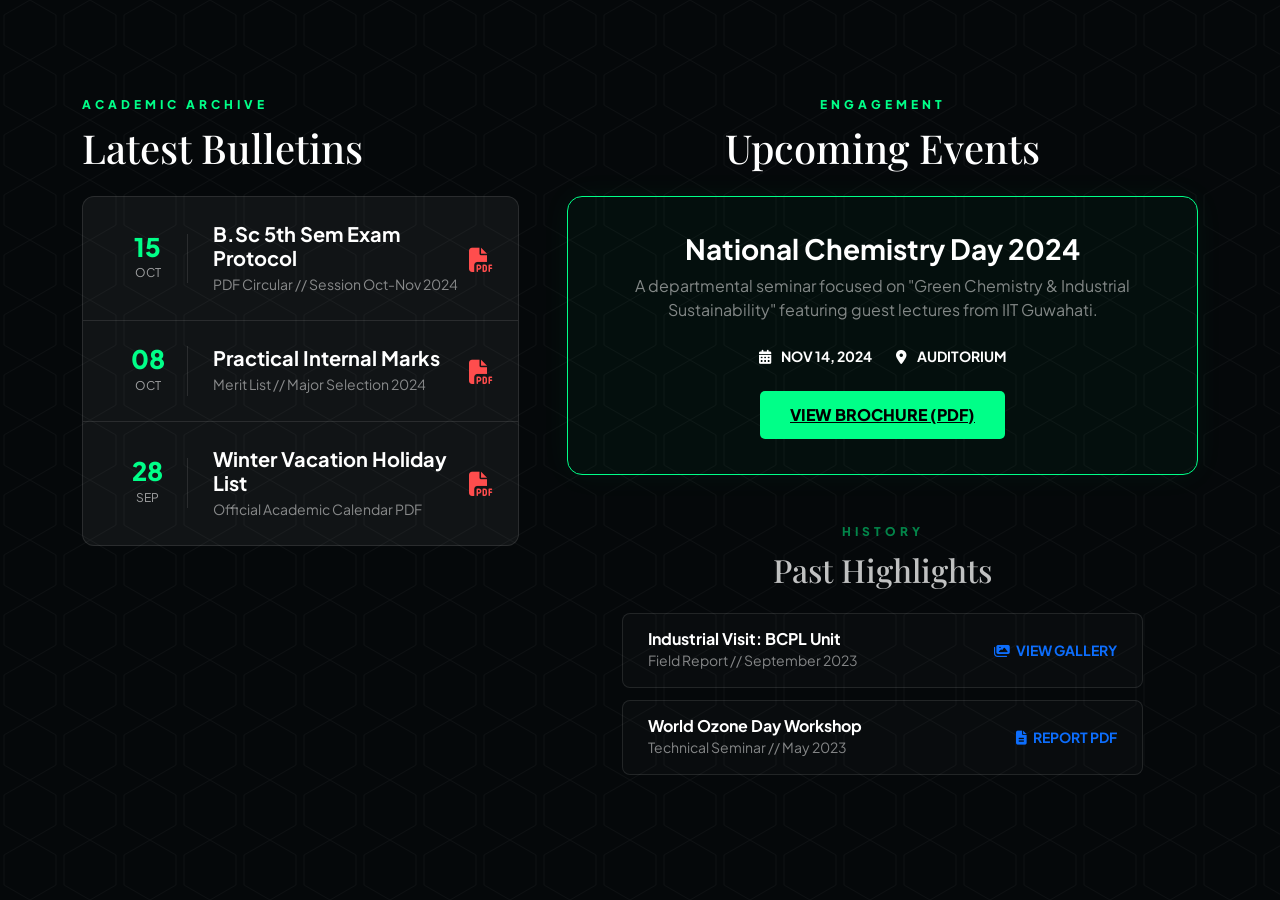
<file: index.html>
<!DOCTYPE html>
<html lang="en">
<head>
    <meta charset="UTF-8">
    <meta name="viewport" content="width=device-width, initial-scale=1.0">
    <title>Notices & Events | Dept. of Chemistry</title>
    
    <!-- Frameworks -->
    <link href="https://cdn.jsdelivr.net/npm/bootstrap@5.3.0/dist/css/bootstrap.min.css" rel="stylesheet">
    <link href="https://fonts.googleapis.com/css2?family=Plus+Jakarta+Sans:wght@300;400;600;800&family=Playfair+Display:wght@700&display=swap" rel="stylesheet">
    <link rel="stylesheet" href="https://cdnjs.cloudflare.com/ajax/libs/font-awesome/6.4.0/css/all.min.css">
    <link href="https://unpkg.com/aos@2.3.1/dist/aos.css" rel="stylesheet">

    <style>
        :root {
            --bg-dark: #05080a;
            --emerald: #00ff88;
            --glass: rgba(255, 255, 255, 0.05);
            --border: rgba(255, 255, 255, 0.1);
            --text-silver: #a0aec0;
        }

        /* 1. FIXED SVG BACKGROUND */
        body {
            font-family: 'Plus Jakarta Sans', sans-serif;
            background-color: var(--bg-dark);
            color: #ffffff;
            margin: 0;
            overflow-x: hidden;
            background-image: url("data:image/svg+xml,%3Csvg width='60' height='60' viewBox='0 0 60 60' xmlns='http://www.w3.org/2000/svg'%3E%3Cpath d='M30 0l25.98 15v30L30 60 4.02 45V15z' fill-rule='evenodd' stroke='%23ffffff' stroke-width='0.5' fill='none' opacity='0.07'/%3E%3C/svg%3E");
            background-attachment: fixed;
        }

        h1, h2, h3, .serif { font-family: 'Playfair Display', serif; }

        /* 2. MOBILE CENTERING UTILITIES */
        .adaptive-text { text-align: center !important; }
        @media (min-width: 992px) { .adaptive-text { text-align: left !important; } }

        .section-tag {
            color: var(--emerald);
            letter-spacing: 4px;
            font-weight: 800;
            text-transform: uppercase;
            font-size: 0.75rem;
            display: block;
            margin-bottom: 10px;
        }

        /* 3. BULLETINS (LEDGER STYLE) */
        .ledger-container {
            background: var(--glass);
            border: 1px solid var(--border);
            border-radius: 12px;
            overflow: hidden;
        }

        .ledger-item {
            display: flex;
            align-items: center;
            padding: 25px;
            border-bottom: 1px solid var(--border);
            transition: 0.3s;
        }
        .ledger-item:last-child { border-bottom: none; }
        .ledger-item:hover { background: rgba(0, 255, 136, 0.05); }

        .date-badge {
            min-width: 80px;
            text-align: center;
            border-right: 1px solid var(--border);
            margin-right: 25px;
        }
        .date-badge .day { font-size: 1.6rem; font-weight: 800; color: var(--emerald); display: block; line-height: 1; }
        .date-badge .month { font-size: 0.75rem; text-transform: uppercase; opacity: 0.6; }

        .pdf-btn {
            color: #ff4d4d;
            font-size: 1.5rem;
            transition: 0.3s;
            text-decoration: none;
        }
        .pdf-btn:hover { transform: scale(1.2); color: #ff0000; }

        /* 4. EVENTS DESIGN */
        .event-card-upcoming {
            background: rgba(0, 255, 136, 0.03);
            border: 1px solid var(--emerald);
            border-radius: 15px;
            padding: 35px;
            box-shadow: 0 0 30px rgba(0, 255, 136, 0.05);
        }

        .event-past-item {
            background: rgba(255, 255, 255, 0.02);
            border: 1px solid var(--border);
            border-radius: 8px;
            padding: 15px 25px;
            margin-bottom: 12px;
            display: flex;
            justify-content: space-between;
            align-items: center;
            transition: 0.3s;
        }
        .event-past-item:hover { border-color: var(--emerald); }

        /* 5. MOBILE OVERRIDES (CRITICAL FIX) */
        @media (max-width: 991px) {
            .ledger-item { 
                flex-direction: column; 
                text-align: center; 
                padding: 30px 20px;
            }
            .date-badge { 
                border-right: none; 
                border-bottom: 1px solid var(--border); 
                margin-right: 0; 
                margin-bottom: 15px; 
                padding-bottom: 10px; 
                width: 100%; 
            }
            .event-past-item { 
                flex-direction: column; 
                text-align: center; 
                gap: 10px;
            }
            .btn-mobile-wide { width: 100%; }
        }

        .btn-emerald {
            background: var(--emerald);
            color: #000;
            font-weight: 800;
            padding: 12px 30px;
            border-radius: 5px;
            text-transform: uppercase;
            border: none;
            display: inline-block;
        }
    </style>
</head>
<body>

    <!-- UPDATES SECTION -->
    <section id="updates" class="py-5">
        <div class="container py-lg-5">
            <div class="row g-5">
                
                <!-- 1. NOTICES / BULLETINS (LEFT) -->
                <div class="col-lg-5" data-aos="fade-right">
                    <span class="section-tag adaptive-text">Academic Archive</span>
                    <h2 class="serif h1 mb-4 adaptive-text">Latest Bulletins</h2>
                    
                    <div class="ledger-container">
                        <!-- Notice Item -->
                        <div class="ledger-item">
                            <div class="date-badge">
                                <span class="day">15</span>
                                <span class="month">Oct</span>
                            </div>
                            <div class="flex-grow-1">
                                <h5 class="mb-1 fw-bold">B.Sc 5th Sem Exam Protocol</h5>
                                <p class="small text-white-50 mb-0">PDF Circular // Session Oct-Nov 2024</p>
                            </div>
                            <a href="#" class="pdf-btn mt-3 mt-lg-0"><i class="fas fa-file-pdf"></i></a>
                        </div>

                        <!-- Notice Item -->
                        <div class="ledger-item">
                            <div class="date-badge">
                                <span class="day">08</span>
                                <span class="month">Oct</span>
                            </div>
                            <div class="flex-grow-1">
                                <h5 class="mb-1 fw-bold">Practical Internal Marks</h5>
                                <p class="small text-white-50 mb-0">Merit List // Major Selection 2024</p>
                            </div>
                            <a href="#" class="pdf-btn mt-3 mt-lg-0"><i class="fas fa-file-pdf"></i></a>
                        </div>

                        <!-- Notice Item -->
                        <div class="ledger-item">
                            <div class="date-badge">
                                <span class="day">28</span>
                                <span class="month">Sep</span>
                            </div>
                            <div class="flex-grow-1">
                                <h5 class="mb-1 fw-bold">Winter Vacation Holiday List</h5>
                                <p class="small text-white-50 mb-0">Official Academic Calendar PDF</p>
                            </div>
                            <a href="#" class="pdf-btn mt-3 mt-lg-0"><i class="fas fa-file-pdf"></i></a>
                        </div>
                    </div>
                </div>

                <!-- 2. EVENTS (RIGHT - CENTERED) -->
                <div class="col-lg-7" data-aos="fade-left">
                    
                    <!-- UPCOMING EVENTS -->
                    <div class="text-center mb-5">
                        <span class="section-tag">Engagement</span>
                        <h2 class="serif h1 mb-4">Upcoming Events</h2>
                        
                        <div class="event-card-upcoming">
                            <div class="h3 fw-bold text-emerald mb-2">National Chemistry Day 2024</div>
                            <p class="text-white-50 mb-4 mx-auto" style="max-width: 500px;">
                                A departmental seminar focused on "Green Chemistry & Industrial Sustainability" featuring guest lectures from IIT Guwahati.
                            </p>
                            <div class="d-flex justify-content-center flex-wrap gap-4 small text-emerald fw-bold mb-4">
                                <span><i class="fas fa-calendar-alt me-2"></i> NOV 14, 2024</span>
                                <span><i class="fas fa-map-marker-alt me-2"></i> AUDITORIUM</span>
                            </div>
                            <a href="#" class="btn-emerald btn-mobile-wide">View Brochure (PDF)</a>
                        </div>
                    </div>

                    <!-- PAST EVENTS -->
                    <div class="text-center">
                        <span class="section-tag opacity-50">History</span>
                        <h2 class="serif h2 mb-4 opacity-75">Past Highlights</h2>
                        
                        <div class="row justify-content-center">
                            <div class="col-xl-10">
                                <!-- Past Item 1 -->
                                <div class="event-past-item">
                                    <div class="text-lg-start">
                                        <h6 class="mb-0 fw-bold">Industrial Visit: BCPL Unit</h6>
                                        <small class="text-white-50">Field Report // September 2023</small>
                                    </div>
                                    <a href="#" class="text-emerald text-decoration-none small fw-bold">
                                        <i class="fas fa-images me-1"></i> VIEW GALLERY
                                    </a>
                                </div>
                                <!-- Past Item 2 -->
                                <div class="event-past-item">
                                    <div class="text-lg-start">
                                        <h6 class="mb-0 fw-bold">World Ozone Day Workshop</h6>
                                        <small class="text-white-50">Technical Seminar // May 2023</small>
                                    </div>
                                    <a href="#" class="text-emerald text-decoration-none small fw-bold">
                                        <i class="fas fa-file-alt me-1"></i> REPORT PDF
                                    </a>
                                </div>
                            </div>
                        </div>
                    </div>

                </div>
            </div>
        </div>
    </section>

    <!-- Scripts -->
    <script src="https://unpkg.com/aos@2.3.1/dist/aos.js"></script>
    <script>
        AOS.init({ duration: 1000, once: true });
    </script>
</body>
</html>
</file>
